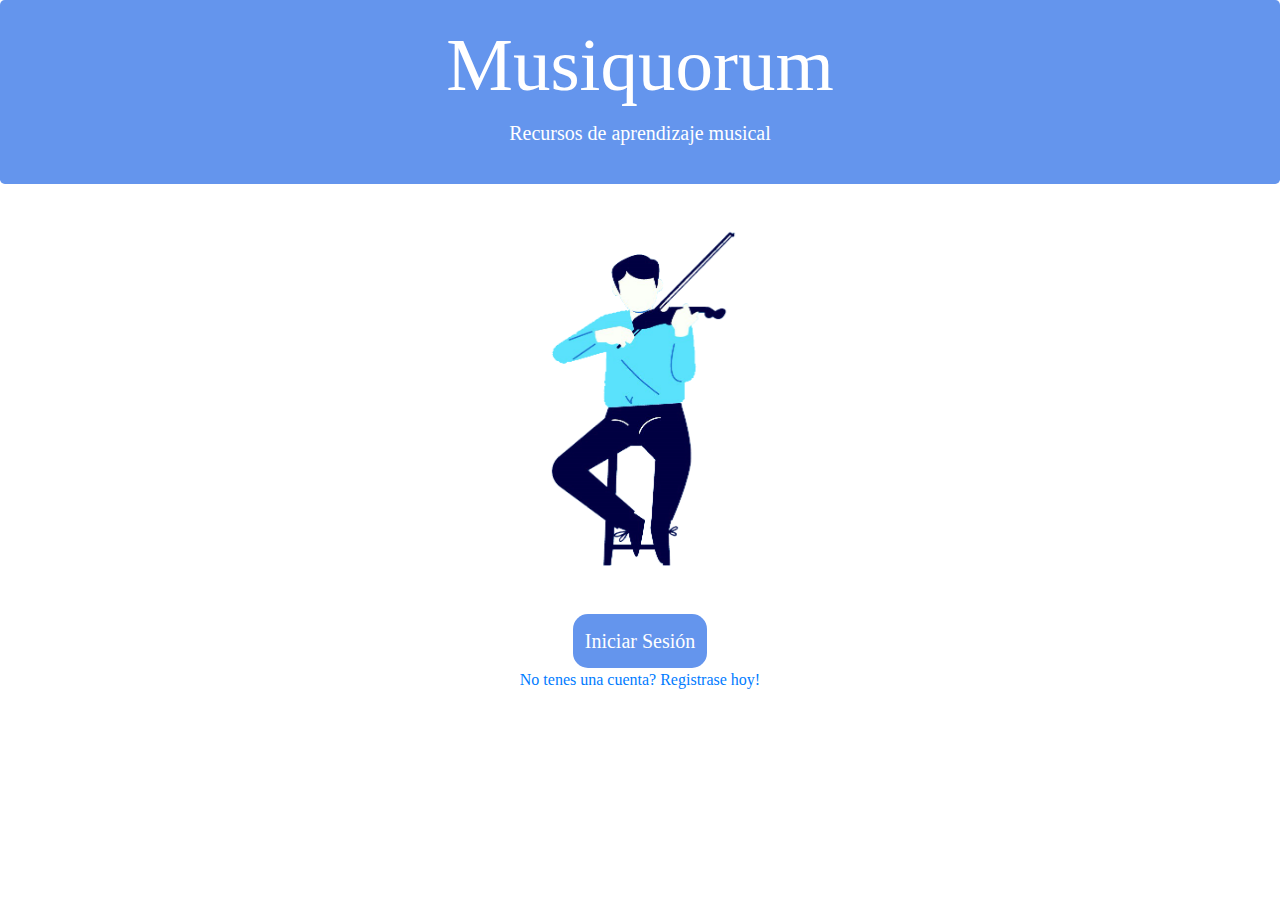
<file: src/main/webapp/index.html>
<html>
<head>
    <meta charset="UTF-8">
    <title>Musiquorum</title>
    <meta name="viewport" content="width=device-width, initial-scale=1">
    <link rel="stylesheet" href="https://maxcdn.bootstrapcdn.com/bootstrap/4.5.2/css/bootstrap.min.css">
    <script src="https://ajax.googleapis.com/ajax/libs/jquery/3.5.1/jquery.min.js"></script>
    <script src="https://cdnjs.cloudflare.com/ajax/libs/popper.js/1.16.0/umd/popper.min.js"></script>
    <script src="https://maxcdn.bootstrapcdn.com/bootstrap/4.5.2/js/bootstrap.min.js"></script>

</head>
<style>
    body{
        background-color: white;
        font-family: "Century Gothic";

    }

    h1 {
        font-size: 75px;
    }

    button{
        background-color: cornflowerblue;
        color: white;
        padding: 10px 10px;
        text-align: center;
        display: inline-block;
        font-size: 20px;
        border-radius: 15px;
        border-color: transparent;
    }

    button:hover {
        background-color: #8fbcdd;
        color: white;
        box-shadow: 0 12px 16px 0 rgba(0,0,0,0.24), 0 17px 50px 0 rgba(0,0,0,0.19);
        text-align: center
    }

    p{
        font-size: 20px;
    }





</style>
<body>
<div>
    <div class="jumbotron text-center"
         style="background-color: cornflowerblue; color: white; margin-bottom: 0px; padding: 20px">
        <h1 > Musiquorum </h1>
        <p> Recursos de aprendizaje musical </p>

    </div>

    <div class="container" style="margin-top:30px">
        <div align="center">
            <img src="images/character-violin-transparent.png" style="width:212px;height:400px; padding-bottom: 40px"  alt="character playing violin">
            <nav>
                <div> <button onclick="document.location = 'login.html'" >Iniciar Sesión </button> </div>
                <div> <a  href="signup.html" style="padding-top: 10px">No tenes una cuenta? Registrase hoy!</a> </div>
            </nav>

        </div>
    </div>
</div>
</body>
</html>
</file>
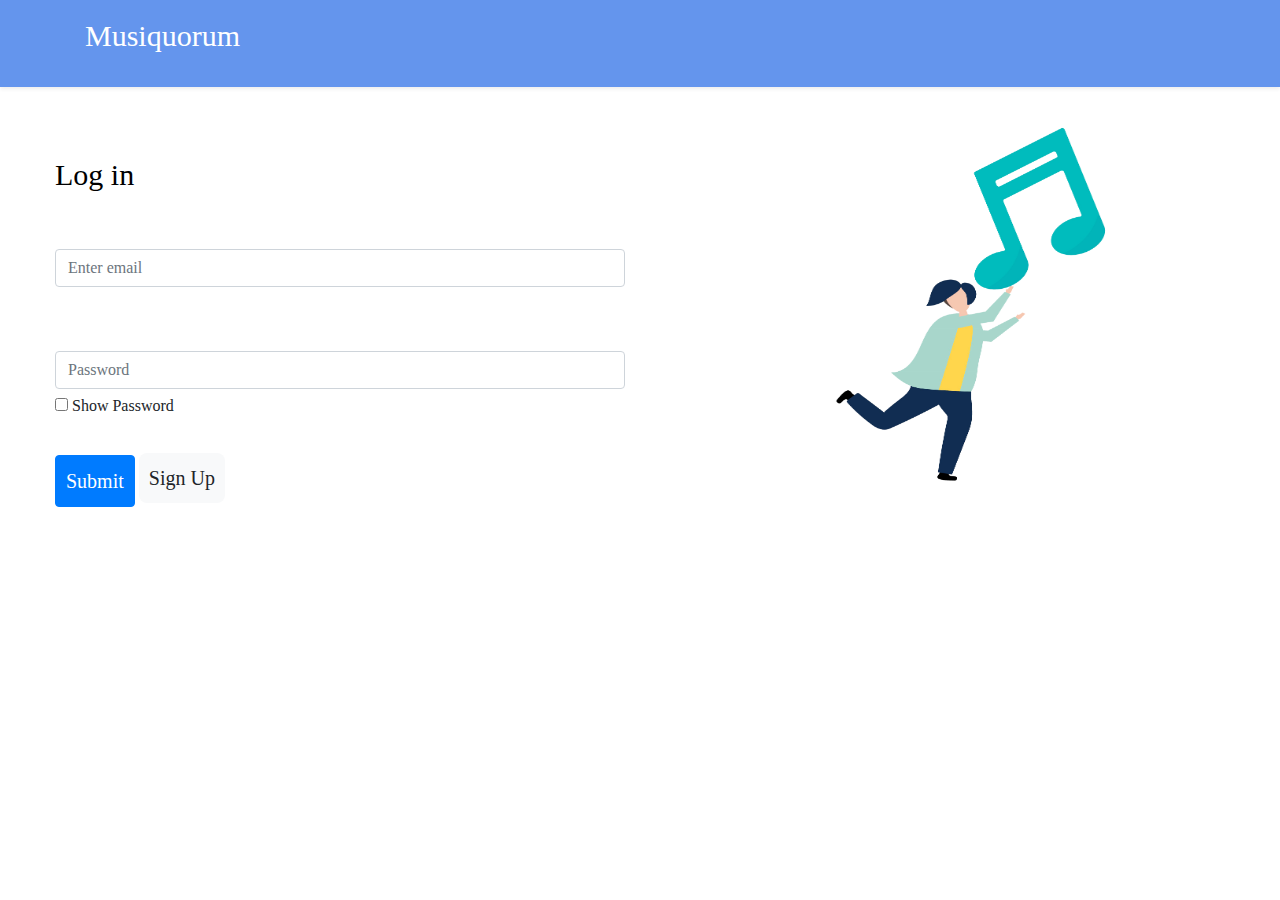
<file: src/main/webapp/login.html>
<!DOCTYPE html>
<html lang="en">
<head>
    <meta charset="UTF-8">
    <title>Log in</title>
    <link rel="stylesheet" href="https://maxcdn.bootstrapcdn.com/bootstrap/4.5.2/css/bootstrap.min.css">
    <link rel="stylesheet" href="https://maxcdn.bootstrapcdn.com/bootstrap/4.0.0/css/bootstrap.min.css" integrity="sha384-Gn5384xqQ1aoWXA+058RXPxPg6fy4IWvTNh0E263XmFcJlSAwiGgFAW/dAiS6JXm" crossorigin="anonymous">
    <script src="https://ajax.googleapis.com/ajax/libs/jquery/3.5.1/jquery.min.js"></script>
    <script src="https://cdnjs.cloudflare.com/ajax/libs/popper.js/1.16.0/umd/popper.min.js"></script>
    <script src="https://maxcdn.bootstrapcdn.com/bootstrap/4.5.2/js/bootstrap.min.js"></script>
</head>

<style>
    body{
        background-color: white;
        font-family: 'Century Gothic';
    }

    button {

        background-color: white;
        color: cornflowerblue;
        padding: 10px 10px;
        text-align: center;
        display: inline-block;
        font-size: 20px;
        border: none;
        border-radius: 8px;
        cursor: pointer;
    }

    h1{

        color: black;
        padding-top: 70px;
        font-size: 30px;
    }

    label{
        color: white;
        font-size: 20px;
        padding-bottom: 10px;

    }

    p{
        font-size: 30px;
    }

</style>
<body>

<header>
    <div class="navbar navbar-dark shadow-sm" style="background-color: cornflowerblue">
        <div class="container">
            <p class="navbar-brand d-flex align-items-left" style="font-size: 30px"> Musiquorum </p>
        </div>
    </div>
</header>

<div class="row">

    <div class="col-sm-6" style="padding-left: 70px">

        <h1> Log in </h1>

        <form method="post" action="j_security_check">

            <div class="form-group">

                <label for="exampleInputEmail1" class="form-label">Email address</label>

                <input type="email" class="form-control" name="j_username" id="exampleInputEmail1" aria-describedby="emailHelp" placeholder="Enter email" required>
                <div class="valid-feedback">Valid.</div>
                <div class="invalid-feedback">Please fill out this field.</div>

            </div>

            <div class="form-group">
                <label for="exampleInputPassword1">Password</label>
                <input type="password" class="form-control" name="j_password" id="exampleInputPassword1" placeholder="Password" required>
                <div class="valid-feedback">Valid.</div>
                <div class="invalid-feedback">Please fill out this field.</div>
                <label>
                    <input type="checkbox" onclick="passwordVisibility()">
                </label> Show Password

            </div>

            <div>

                <button class="btn btn-primary" style="font-size: 20px; padding: 10px 10px;" type="submit">Submit </button>
                <button class="btn-light" onclick="document.location = 'signup.html'">Sign Up </button>
            </div>

        </form>

    </div>

    <div class="col-sm-6" align="center">
        <img src="images/character-musicnote-transparent.png"
             style="width:310px;height:420px;
             padding-bottom: 20px; padding-top: 0px" align="center">
    </div>



</div>


</body>

<script>

    function passwordVisibility(){
        const x = document.getElementById("exampleInputPassword1");
        if (x.type === "password") {
            x.type = "text";
        } else {
            x.type = "password";
        }
    }


</script>

</html>
</file>
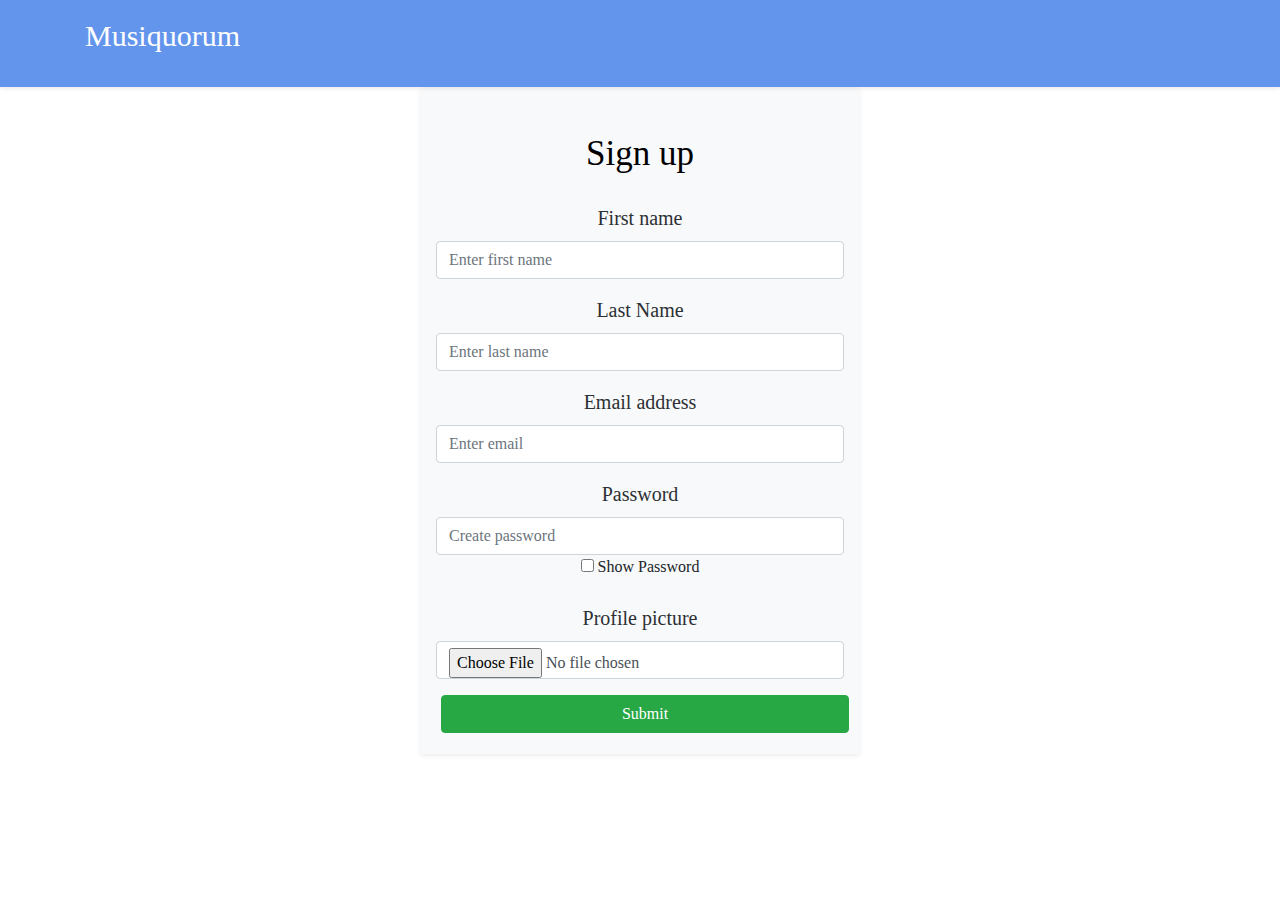
<file: src/main/webapp/signup.html>
<!DOCTYPE html>
<html lang="en">
<head>
    <meta charset="UTF-8">
    <title>Sign up</title>
    <link rel="stylesheet" href="https://maxcdn.bootstrapcdn.com/bootstrap/4.5.2/css/bootstrap.min.css">
    <script src="https://ajax.googleapis.com/ajax/libs/jquery/3.5.1/jquery.min.js"></script>
    <script src="https://cdnjs.cloudflare.com/ajax/libs/popper.js/1.16.0/umd/popper.min.js"></script>
    <script src="https://maxcdn.bootstrapcdn.com/bootstrap/4.5.2/js/bootstrap.min.js"></script>
</head>

<style>
    body {
        background-color: white;
        font-family: 'Century Gothic';
    }

    button {

        background-color: white;
        color: cornflowerblue;
        padding: 10px 10px;
        text-align: center;
        display: inline-block;
        font-size: 20px;
        border: none;
        border-radius: 8px;
        cursor: pointer;
        margin: 5px;
    }

    button:hover {
        background-color: cornflowerblue; /* Green */
        color: white;
        box-shadow: 0 12px 16px 0 rgba(0,0,0,0.24), 0 17px 50px 0 rgba(0,0,0,0.19);
    }

    button:active {
        background-color: cornflowerblue;
        box-shadow: 0 5px #666;
        transform: translateY(4px);
    }

    h1{
        color: black;
        padding-top: 30px;
        font-size: 35px;
        padding-bottom: 20px;

    }

    label{
        color: #2c3034;
        font-size: 20px;
    }

    p{
        font-size: 12px;
    }

</style>
<body>
<header>
    <div class="navbar navbar-dark shadow-sm" style="background-color: cornflowerblue">
        <div class="container">
            <p class="navbar-brand d-flex align-items-left" style="font-size: 30px"> Musiquorum </p>
        </div>
    </div>
</header>

<form method="post" action="/signup.do" enctype='multipart/form-data'>
    <div class="container" align="center" style="width: 470px">
        <div class="shadow-sm p-3 mb-5 bg-light rounded" >
            <h1>Sign up</h1>
            <div class="form-group">
                <label for="user-name-label">First name</label>
                <input type="text" class= "form-control" name="firstname" id="user-name-label" placeholder="Enter first name" required/>
                <div class="valid-feedback">Valid.</div>
                <div class="invalid-feedback">Please fill out this field.</div>
            </div>
            <div class="form-group">
                <label for="lastname">Last Name</label>
                <input type="text" class= "form-control" id="lastname" name="lastname" placeholder="Enter last name" required/>
                <div class="valid-feedback">Valid.</div>
                <div class="invalid-feedback">Please fill out this field.</div>
            </div>
            <div class="form-group">
                <label for="mail">Email address</label>
                <input type="email" class= "form-control" id="mail" name="email" placeholder="Enter email" required/>
                <div class="valid-feedback">Valid.</div>
                <div class="invalid-feedback">Please fill out this field.</div>
            </div>
            <div class="form-group">
                <label for="password">Password</label>
                <input type="password" class= "form-control" id="password"
                       name="password" placeholder="Create password" required/>
                <div class="valid-feedback">Valid.</div>
                <div class="invalid-feedback">Please fill out this field.</div>
                <label style="font-size: 15px">
                    <input type="checkbox" onclick="passwordVisibility()">
                </label> Show Password
            </div>
            <div class="form-group">
                <label for="file">Profile picture</label>
                <input type="file" name="file" class = "form-control" id= "file" placeholder="profilePicrure" required/>
                <div class="valid-feedback">Valid.</div>
                <div class="invalid-feedback">Please fill out this field.</div>
            </div>
            <button type="submit" class="btn btn-success btn-block" >Submit</button>
        </div>
    </div>
</form>


</body>

<script>

    function passwordVisibility(){
        const x = document.getElementById("password");
        if (x.type === "password") {
            x.type = "text";
        } else {
            x.type = "password";
        }

    }
</script>
</html>
</file>
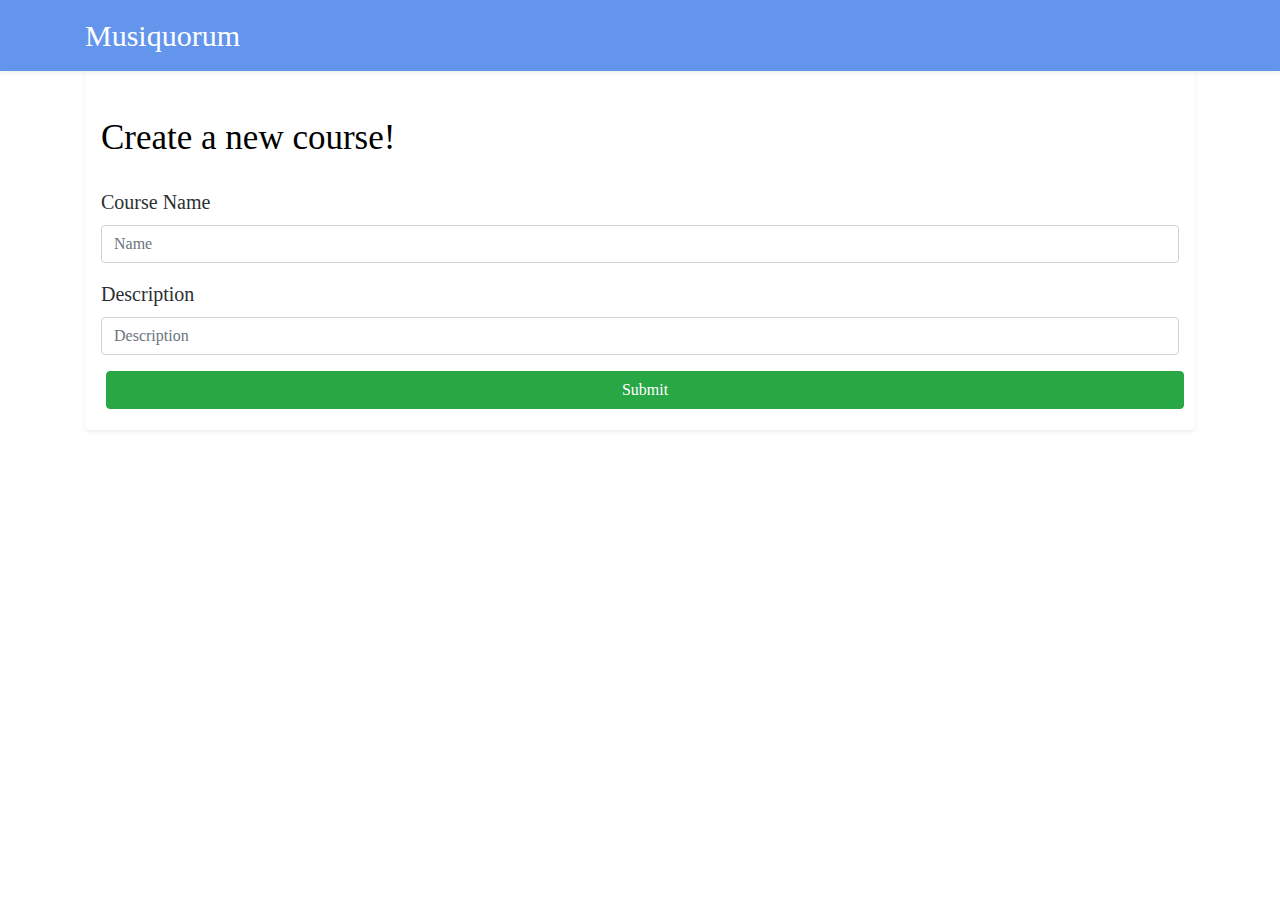
<file: src/main/webapp/secure/courseCreation.html>
<!DOCTYPE html>
<html lang="en">
<head>
    <meta charset="UTF-8">
    <title>Course Creation</title>
    <link rel="stylesheet" href="https://maxcdn.bootstrapcdn.com/bootstrap/4.5.2/css/bootstrap.min.css">
    <script src="https://ajax.googleapis.com/ajax/libs/jquery/3.5.1/jquery.min.js"></script>
    <script src="https://cdnjs.cloudflare.com/ajax/libs/popper.js/1.16.0/umd/popper.min.js"></script>
    <script src="https://maxcdn.bootstrapcdn.com/bootstrap/4.5.2/js/bootstrap.min.js"></script>
</head>


<style>
    body {
        background-color: white;
        font-family: 'Century Gothic';
    }

    button {

        background-color: cornflowerblue;
        color: white;
        padding: 5px 5px;
        text-align: center;
        display: inline-block;
        font-size: 17px;
        border: none;
        border-radius: 8px;
        cursor: pointer;
        margin: 5px;
    }

    button:active {
        background-color: cornflowerblue;
        box-shadow: 0 5px #666;
        transform: translateY(4px);
    }

    h1{
        color: black;
        padding-top: 30px;
        font-size: 35px;
        padding-bottom: 20px;

    }

    label{
        color: #2c3034;
        font-size: 20px;
    }

    p{
        font-size: 12px;
    }
</style>


<body>

<header>
    <div class="navbar navbar-dark shadow-sm" style="background-color: cornflowerblue">
        <div class="container">
            <a href="/secure/home.html" class="navbar-brand d-flex align-items-left" style="font-size: 30px"> Musiquorum </a>
        </div>
    </div>
</header>

<form method="post" action="/createCourse.do">
    <div class="container">


        <div class="shadow-sm p-3 mb-5 bg-white rounded">

            <h1>Create a new course!</h1>

            <div class="form-group">
                <label for="course-name">Course Name</label>
                <input type="text" name="name" class = "form-control" id= "course-name" placeholder="Name" required/>
                <div class="valid-feedback">Valid.</div>
                <div class="invalid-feedback">Please fill out this field.</div>
            </div>

            <!---
            <div class="form-group">
                <label for="tags">Tags</label>
                <input type="text" class="form-control" id="tags" name="tags" placeholder="Tags" required/>
                <div class="valid-feedback">Valid.</div>
                <div class="invalid-feedback">Please fill out this field.</div>
            </div>
            --->

            <div class="form-group">
                <label for="description">Description</label>
                <input type="text" class="form-control" id="description" name="description" placeholder="Description" required/>
                <div class="valid-feedback">Valid.</div>
                <div class="invalid-feedback">Please fill out this field.</div>
            </div>

            <button type="Create course" class="btn btn-success btn-block">Submit</button>
        </div>
    </div>
</form>
</body>
</html>
</file>
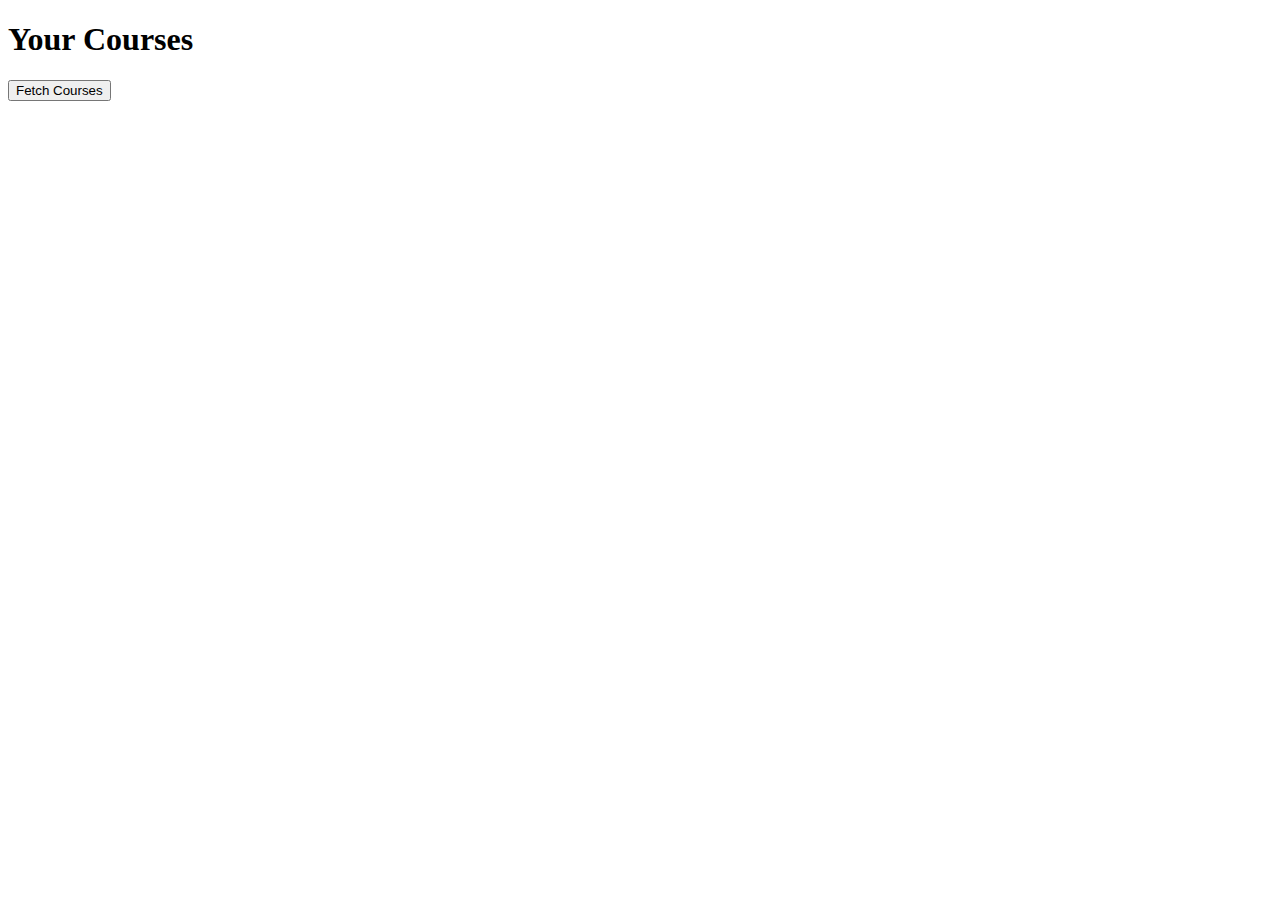
<file: src/main/webapp/secure/courses.html>
<!DOCTYPE html>
<html lang="en">
<head>
    <meta charset="UTF-8">
    <title>Home</title>
    <meta http-equiv="Cache-Control" content="no-cache, no-store, must-revalidate" />
    <meta http-equiv="Pragma" content="no-cache" />
    <meta http-equiv="Expires" content="0" />
</head>

<body>
<script>
    function loadCourses() {
        var xhttp = new XMLHttpRequest();
        xhttp.onreadystatechange = function() {
            if (this.readyState === 4 && this.status === 200) {
                let courses = JSON.parse(this.response);

                let root = document.getElementById("ajax-example");
                for (const course of courses) {
                    var li = document.createElement("li");
                    li.setAttribute('id',course.name);
                    li.appendChild(document.createTextNode(course.name + ", " + course.description));
                    root.appendChild(li);
                }
            }
        };
        xhttp.open("GET", "/secure/course", true);
        xhttp.send();
    }

</script>

<h1>Your Courses</h1>
<button onclick="loadCourses()">Fetch Courses</button>
<div>
    <ul id="ajax-example"></ul>
</div>
</body>
</html>
</file>
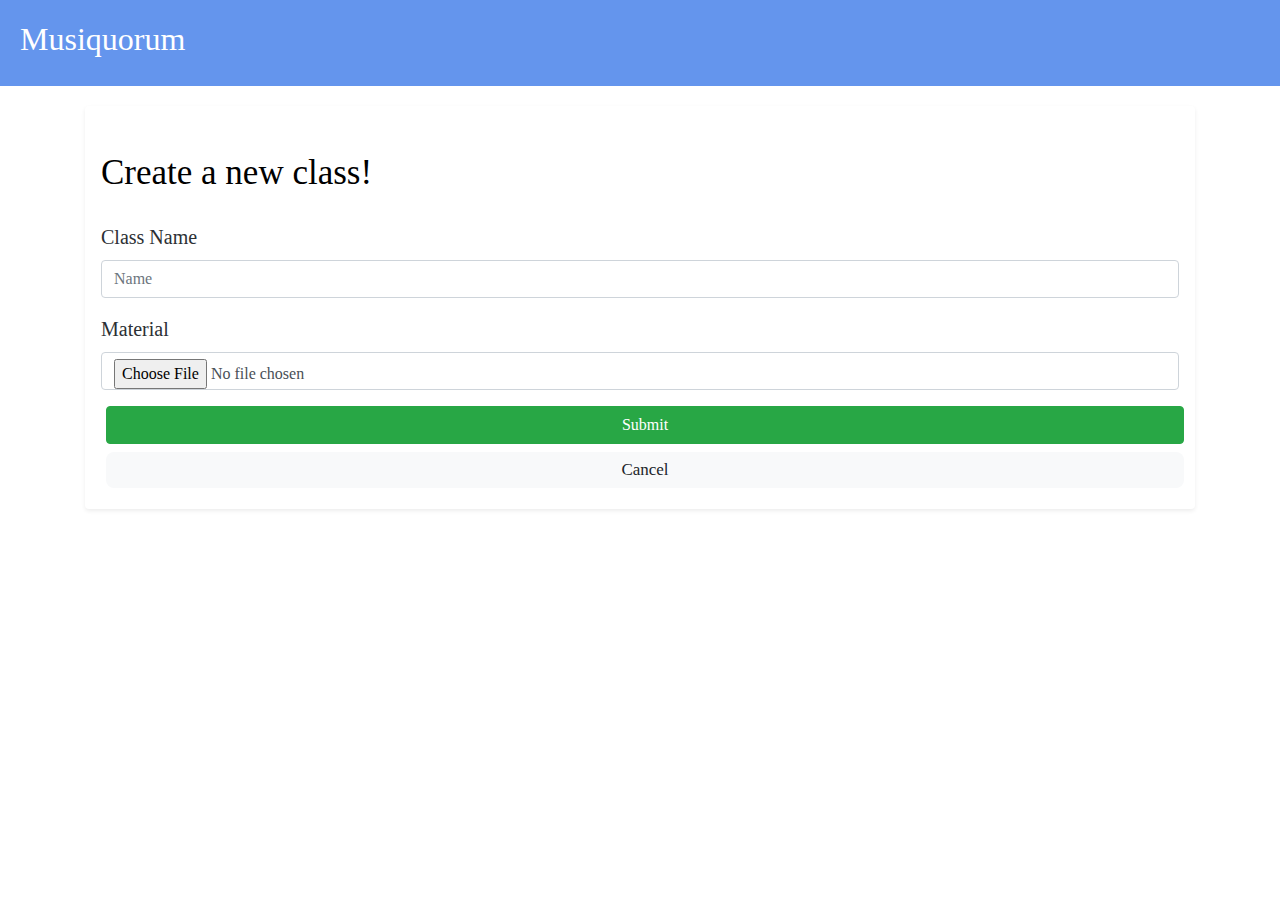
<file: src/main/webapp/secure/createClass.html>
<!DOCTYPE html>
<html lang="en">
<head>
    <meta charset="UTF-8">
    <title>Course Creation</title>
    <link rel="stylesheet" href="https://maxcdn.bootstrapcdn.com/bootstrap/4.5.2/css/bootstrap.min.css">
    <script src="https://ajax.googleapis.com/ajax/libs/jquery/3.5.1/jquery.min.js"></script>
    <script src="https://cdnjs.cloudflare.com/ajax/libs/popper.js/1.16.0/umd/popper.min.js"></script>
    <script src="https://maxcdn.bootstrapcdn.com/bootstrap/4.5.2/js/bootstrap.min.js"></script>
</head>


<style>
    body {
        background-color: white;
        font-family: 'Century Gothic';
    }

    button {

        background-color: white;
        color: cornflowerblue;
        padding: 5px 5px;
        text-align: center;
        display: inline-block;
        font-size: 17px;
        border: none;
        border-radius: 8px;
        cursor: pointer;
        margin: 5px;
    }

    button:hover {
        background-color: cornflowerblue; /* Green */
        color: white;
    }

    button:active {
        background-color: cornflowerblue;
        box-shadow: 0 5px #666;
        transform: translateY(4px);
    }

    h1{
        color: black;
        padding-top: 30px;
        font-size: 35px;
        padding-bottom: 20px;

    }

    label{
        color: #2c3034;
        font-size: 20px;
    }

    p{
        font-size: 12px;
    }
</style>


<body>

<div class="jumbotron-fluid"
     style="background-color: cornflowerblue; color: white; margin-bottom: 20px; padding: 20px" >
    <h2> Musiquorum </h2>
</div>

<form method="post" action="/createClass.do" enctype='multipart/form-data'>
    <div class="container">


        <div class="shadow-sm p-3 mb-5 bg-white rounded">

            <h1>Create a new class!</h1>

            <div class="form-group">
                <label for="name">Class Name</label>
                <input type="text" name="name" class = "form-control" id= "name" placeholder="Name" required/>
                <div class="valid-feedback">Valid.</div>
                <div class="invalid-feedback">Please fill out this field.</div>
            </div>

            <div class="form-group">
                <label for="file">Material</label>
                <input type="file" name="file" class = "form-control" id= "file" placeholder="Material" required/>
                <div class="valid-feedback">Valid.</div>
                <div class="invalid-feedback">Please fill out this field.</div>
            </div>



            <button type="Create class" class="btn btn-success btn-block">Submit</button>
            <button class="btn-light btn-block" onclick="document.location = 'courseProfile.jsp'"> Cancel</button>

        </div>
    </div>
</form>
</body>
</html>
</file>
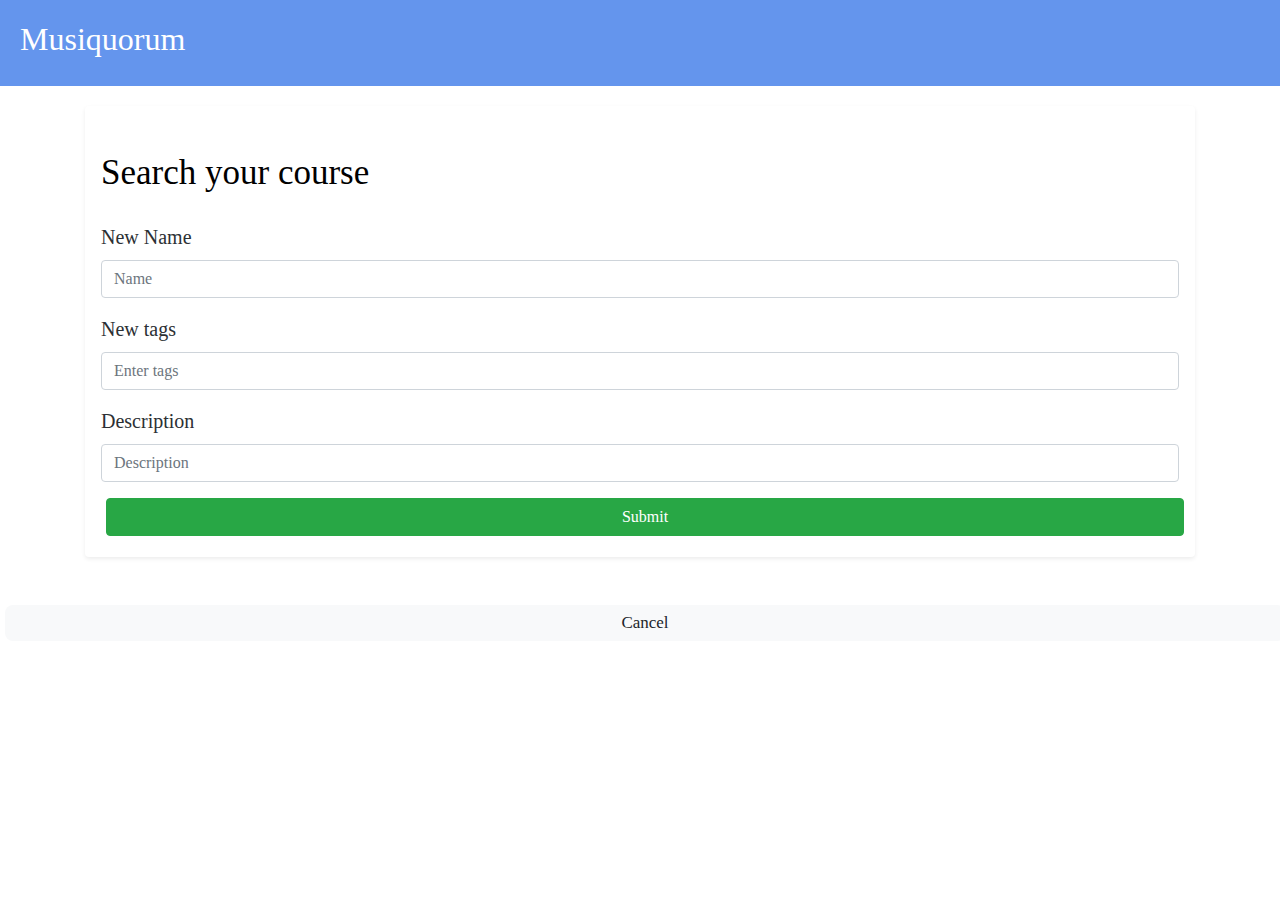
<file: src/main/webapp/secure/modifyCourse.html>
<!DOCTYPE html>
<html lang="en">
<head>
    <meta charset="UTF-8">
    <title>Modify Course</title>
    <link rel="stylesheet" href="https://maxcdn.bootstrapcdn.com/bootstrap/4.5.2/css/bootstrap.min.css">
    <script src="https://ajax.googleapis.com/ajax/libs/jquery/3.5.1/jquery.min.js"></script>
    <script src="https://cdnjs.cloudflare.com/ajax/libs/popper.js/1.16.0/umd/popper.min.js"></script>
    <script src="https://maxcdn.bootstrapcdn.com/bootstrap/4.5.2/js/bootstrap.min.js"></script>
</head>


<style>
    body {
        background-color: white;
        font-family: 'Century Gothic';
    }

    button {

        background-color: white;
        color: cornflowerblue;
        padding: 5px 5px;
        text-align: center;
        display: inline-block;
        font-size: 17px;
        border: none;
        border-radius: 8px;
        cursor: pointer;
        margin: 5px;
    }

    button:hover {
        background-color: cornflowerblue; /* Green */
        color: white;
    }

    button:active {
        background-color: cornflowerblue;
        box-shadow: 0 5px #666;
        transform: translateY(4px);
    }

    h1{
        color: black;
        padding-top: 30px;
        font-size: 35px;
        padding-bottom: 20px;

    }

    label{
        color: #2c3034;
        font-size: 20px;
    }

    p{
        font-size: 12px;
    }
</style>


<body onload="setId()">

<div class="jumbotron-fluid"
     style="background-color: cornflowerblue; color: white; margin-bottom: 20px; padding: 20px" >
    <h2> Musiquorum </h2>
</div>


<form method="post" action="/secure/courseEdit/*">

    <div class="container">


        <div class="shadow-sm p-3 mb-5 bg-white rounded">

            <h1>Search your course</h1>

            <!--<div class="form-group">
                 <label for="id">Course ID</label>
                <input type="hidden" name="id" class = "form-control" id= "course-id" onload="setId()">
            </div>-->

            <div class="form-group">
                <label for="course-name">New Name</label>
                <input type="text" name="name" class = "form-control" id= "course-name" placeholder="Name" />

            </div>

            <div class="form-group">
                <label for="tags">New tags</label>
                <input type="text" class="form-control" id="tags" name="tags" placeholder="Enter tags" />

            </div>

            <div class="form-group">
                <label for="description">Description</label>
                <input type="text" class="form-control" id="description" name="description" placeholder="Description" />
            </div>

            <button type="submit" class="btn btn-success btn-block" >Submit</button>
<!--            <button type="Search" class="btn btn-success btn-block">Submit</button>-->




        </div>
    </div>
</form>

            <button class="btn-light btn-block" onclick="document.location = 'home.html'"> Cancel</button>
</body>


</html>
</file>
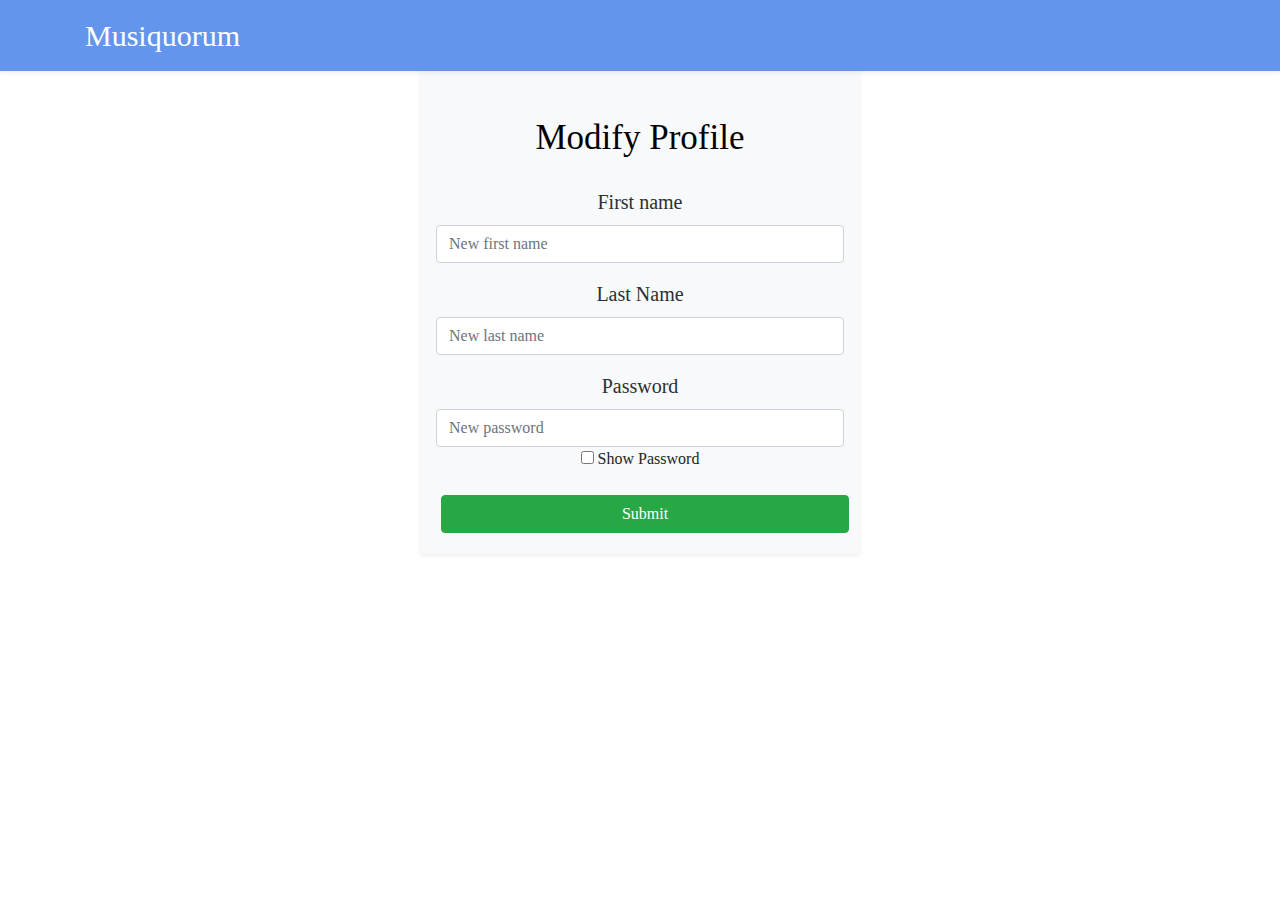
<file: src/main/webapp/secure/modifyProfile.html>
<!DOCTYPE html>
<html lang="en">
<head>
    <meta charset="UTF-8">
    <title>Modify Profile</title>
    <link rel="stylesheet" href="https://maxcdn.bootstrapcdn.com/bootstrap/4.5.2/css/bootstrap.min.css">
    <script src="https://ajax.googleapis.com/ajax/libs/jquery/3.5.1/jquery.min.js"></script>
    <script src="https://cdnjs.cloudflare.com/ajax/libs/popper.js/1.16.0/umd/popper.min.js"></script>
    <script src="https://maxcdn.bootstrapcdn.com/bootstrap/4.5.2/js/bootstrap.min.js"></script>
</head>

<style>
    body {
        background-color: white;
        font-family: 'Century Gothic';
    }

    button {

        background-color: white;
        color: cornflowerblue;
        padding: 10px 10px;
        text-align: center;
        display: inline-block;
        font-size: 20px;
        border: none;
        border-radius: 8px;
        cursor: pointer;
        margin: 5px;
    }

    button:hover {
        background-color: cornflowerblue; /* Green */
        color: white;
        box-shadow: 0 12px 16px 0 rgba(0,0,0,0.24), 0 17px 50px 0 rgba(0,0,0,0.19);
    }

    button:active {
        background-color: cornflowerblue;
        box-shadow: 0 5px #666;
        transform: translateY(4px);
    }

    h1{
        color: black;
        padding-top: 30px;
        font-size: 35px;
        padding-bottom: 20px;

    }

    label{
        color: #2c3034;
        font-size: 20px;
    }

    p{
        font-size: 12px;
    }

</style>
<body>
<header>
    <div class="navbar navbar-dark shadow-sm" style="background-color: cornflowerblue">
        <div class="container">
            <a href="/secure/home.html" class="navbar-brand d-flex align-items-left" style="font-size: 30px"> Musiquorum </a>
        </div>
    </div>
</header>

<form method="post" action="/secure/user.do" >

    <div class="container" align="center" style="width: 470px">
        <div class="shadow-sm p-3 mb-5 bg-light rounded" >

            <h1>Modify Profile</h1>

            <div class="form-group">
                <label for="user-name-label">First name</label>
                <input type="text" class= "form-control" name="firstname" id="user-name-label" placeholder="New first name"/>
            </div>

            <div class="form-group">
                <label for="lastname">Last Name</label>
                <input type="text" class= "form-control" id="lastname" name="lastname" placeholder="New last name"/>
            </div>

            <div class="form-group">

                <label for="password">Password</label>

                <input type="password" class= "form-control" id="password"
                       name="password" placeholder="New password"/>

                <label style="font-size: 15px">
                    <input type="checkbox" onclick="passwordVisibility()">
                </label> Show Password
            </div>

            <button type="submit" class="btn btn-success btn-block" >Submit</button>
        </div>
    </div>
</form>


</body>

<script>

    function passwordVisibility(){
        const x = document.getElementById("password");
        if (x.type === "password") {
            x.type = "text";
        } else {
            x.type = "password";
        }

    }
</script>
</html>
</file>
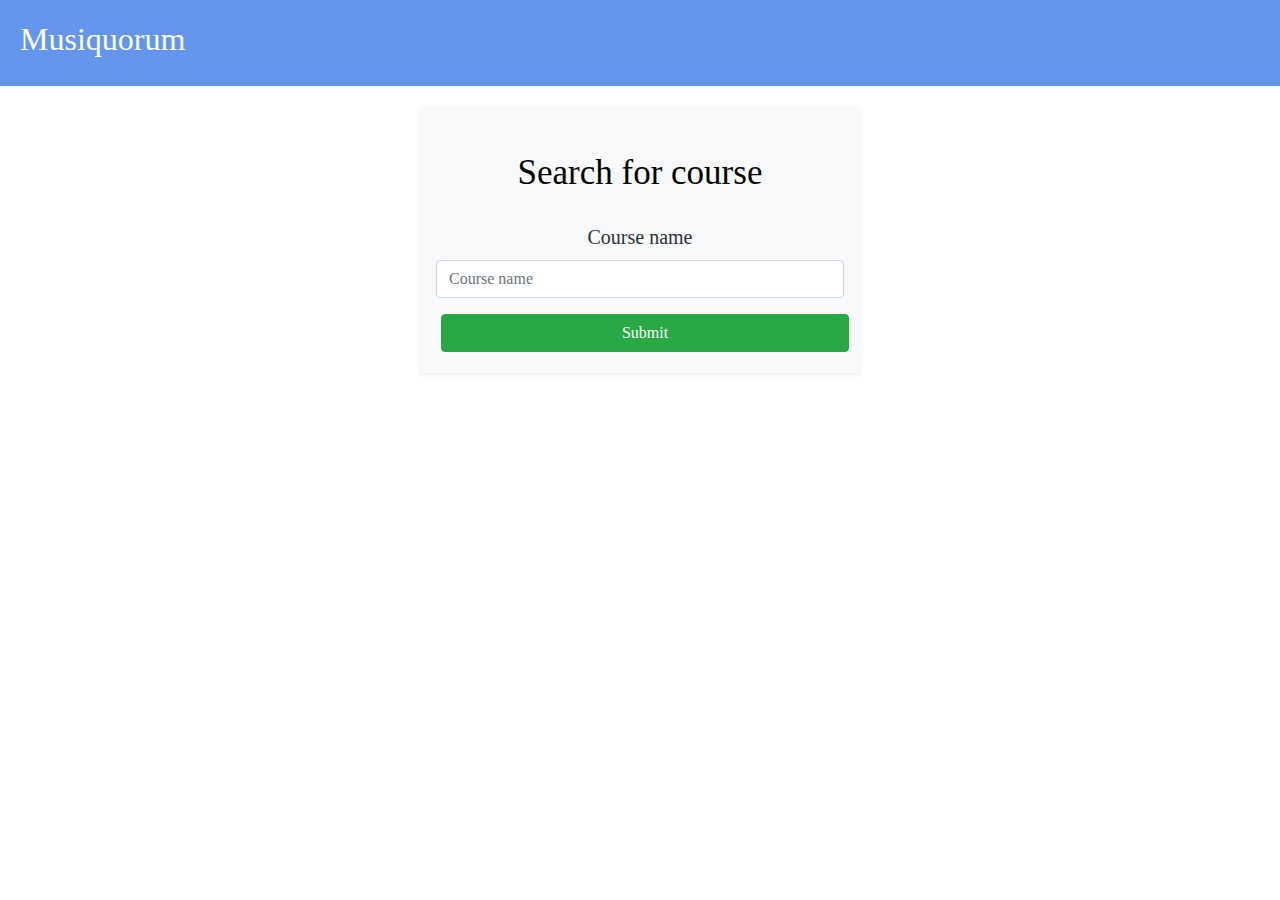
<file: src/main/webapp/secure/searchForCourse.html>
<!DOCTYPE html>
<html lang="en">
<head>
    <meta charset="UTF-8">
    <title>Search for course</title>
    <link rel="stylesheet" href="https://maxcdn.bootstrapcdn.com/bootstrap/4.5.2/css/bootstrap.min.css">
    <script src="https://ajax.googleapis.com/ajax/libs/jquery/3.5.1/jquery.min.js"></script>
    <script src="https://cdnjs.cloudflare.com/ajax/libs/popper.js/1.16.0/umd/popper.min.js"></script>
    <script src="https://maxcdn.bootstrapcdn.com/bootstrap/4.5.2/js/bootstrap.min.js"></script>
</head>

<style>
    body {
        background-color: white;
        font-family: 'Century Gothic';
    }

    button {

        background-color: white;
        color: cornflowerblue;
        padding: 10px 10px;
        text-align: center;
        display: inline-block;
        font-size: 20px;
        border: none;
        border-radius: 8px;
        cursor: pointer;
        margin: 5px;
    }

    button:hover {
        background-color: cornflowerblue; /* Green */
        color: white;
        box-shadow: 0 12px 16px 0 rgba(0,0,0,0.24), 0 17px 50px 0 rgba(0,0,0,0.19);
    }

    button:active {
        background-color: cornflowerblue;
        box-shadow: 0 5px #666;
        transform: translateY(4px);
    }

    h1{
        color: black;
        padding-top: 30px;
        font-size: 35px;
        padding-bottom: 20px;

    }

    label{
        color: #2c3034;
        font-size: 20px;
    }

    p{
        font-size: 12px;
    }

</style>
<body>
<div class="jumbotron-fluid"
     style="background-color: cornflowerblue; color: white; margin-bottom: 20px; padding: 20px" >
    <h2> Musiquorum </h2>
</div>

<form method="get" action="/searchForCourse.do">

    <div class="container" align="center" style="width: 470px">
        <div class="shadow-sm p-3 mb-5 bg-light rounded" >

            <h1>Search for course</h1>

            <div class="form-group">
                <label for="course-name-label">Course name</label>
                <input type="text" class= "form-control" name="name" id="course-name-label" placeholder="Course name" required/>
                <div class="valid-feedback">Valid.</div>
                <div class="invalid-feedback">Please fill out this field.</div>
            </div>

            <button type="submit" class="btn btn-success btn-block" >Submit</button>
        </div>
    </div>
</form>


</body>

</html>
</file>
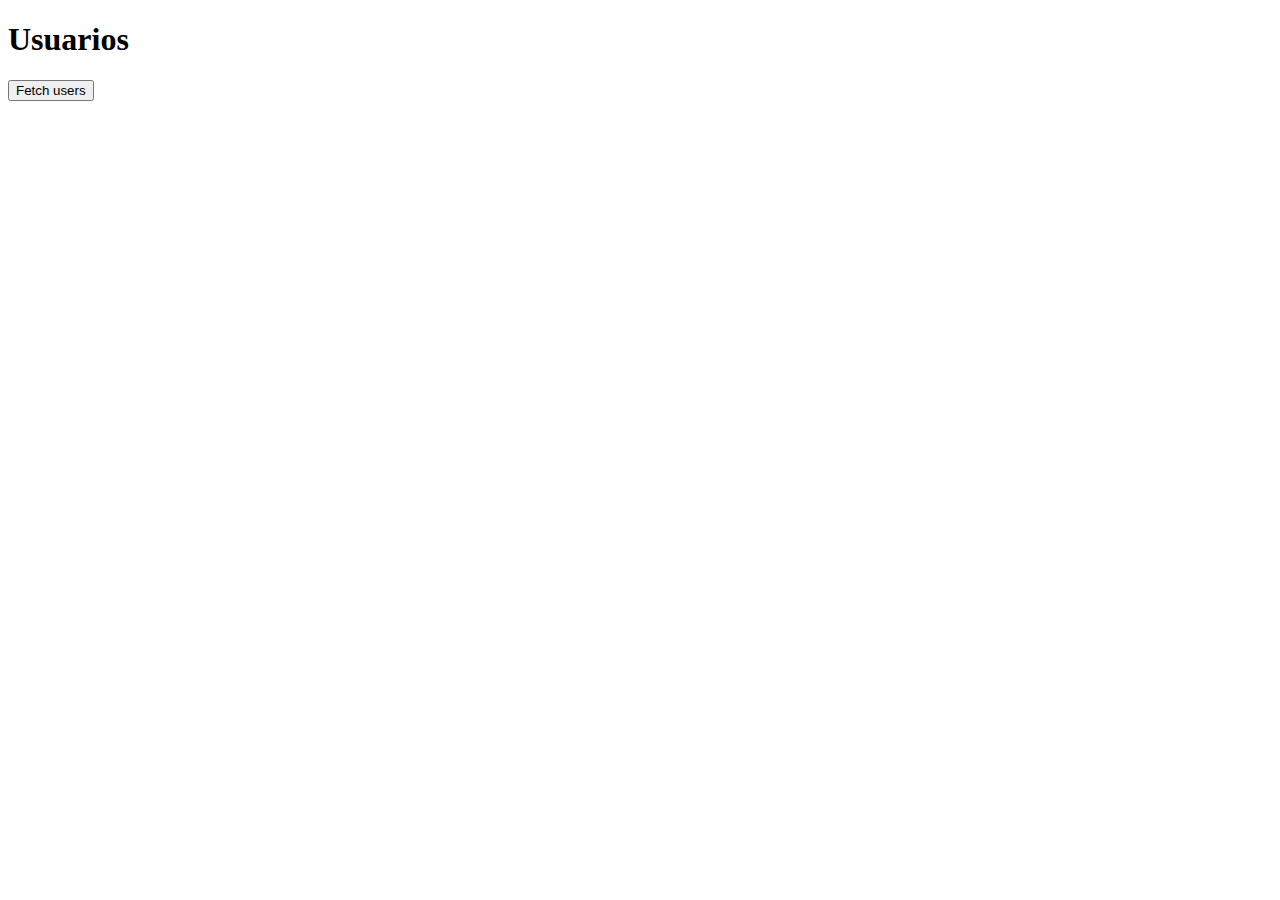
<file: src/main/webapp/secure/users.html>
<!DOCTYPE html>
<html lang="en">
<head>
    <meta charset="UTF-8">
    <title>Home</title>
    <meta http-equiv="Cache-Control" content="no-cache, no-store, must-revalidate" />
    <meta http-equiv="Pragma" content="no-cache" />
    <meta http-equiv="Expires" content="0" />
</head>

<body>
    <script>
        function loadUsers() {
            var xhttp = new XMLHttpRequest();
            xhttp.onreadystatechange = function() {
                if (this.readyState === 4 && this.status === 200) {
                    let users = JSON.parse(this.response);

                    let root = document.getElementById("ajax-example");
                    for (const user of users) {
                        var li = document.createElement("li");
                        li.setAttribute('id',user.email);
                        li.appendChild(document.createTextNode(user.lastName + ", " + user.firstName));
                        root.appendChild(li);
                    }
                }
            };
            xhttp.open("GET", "/secure/user", true);
            xhttp.send();
        }

    </script>

    <h1>Usuarios</h1>
    <button onclick="loadUsers()">Fetch users</button>
    <div>
        <ul id="ajax-example"></ul>
    </div>
</body>
</html>
</file>
